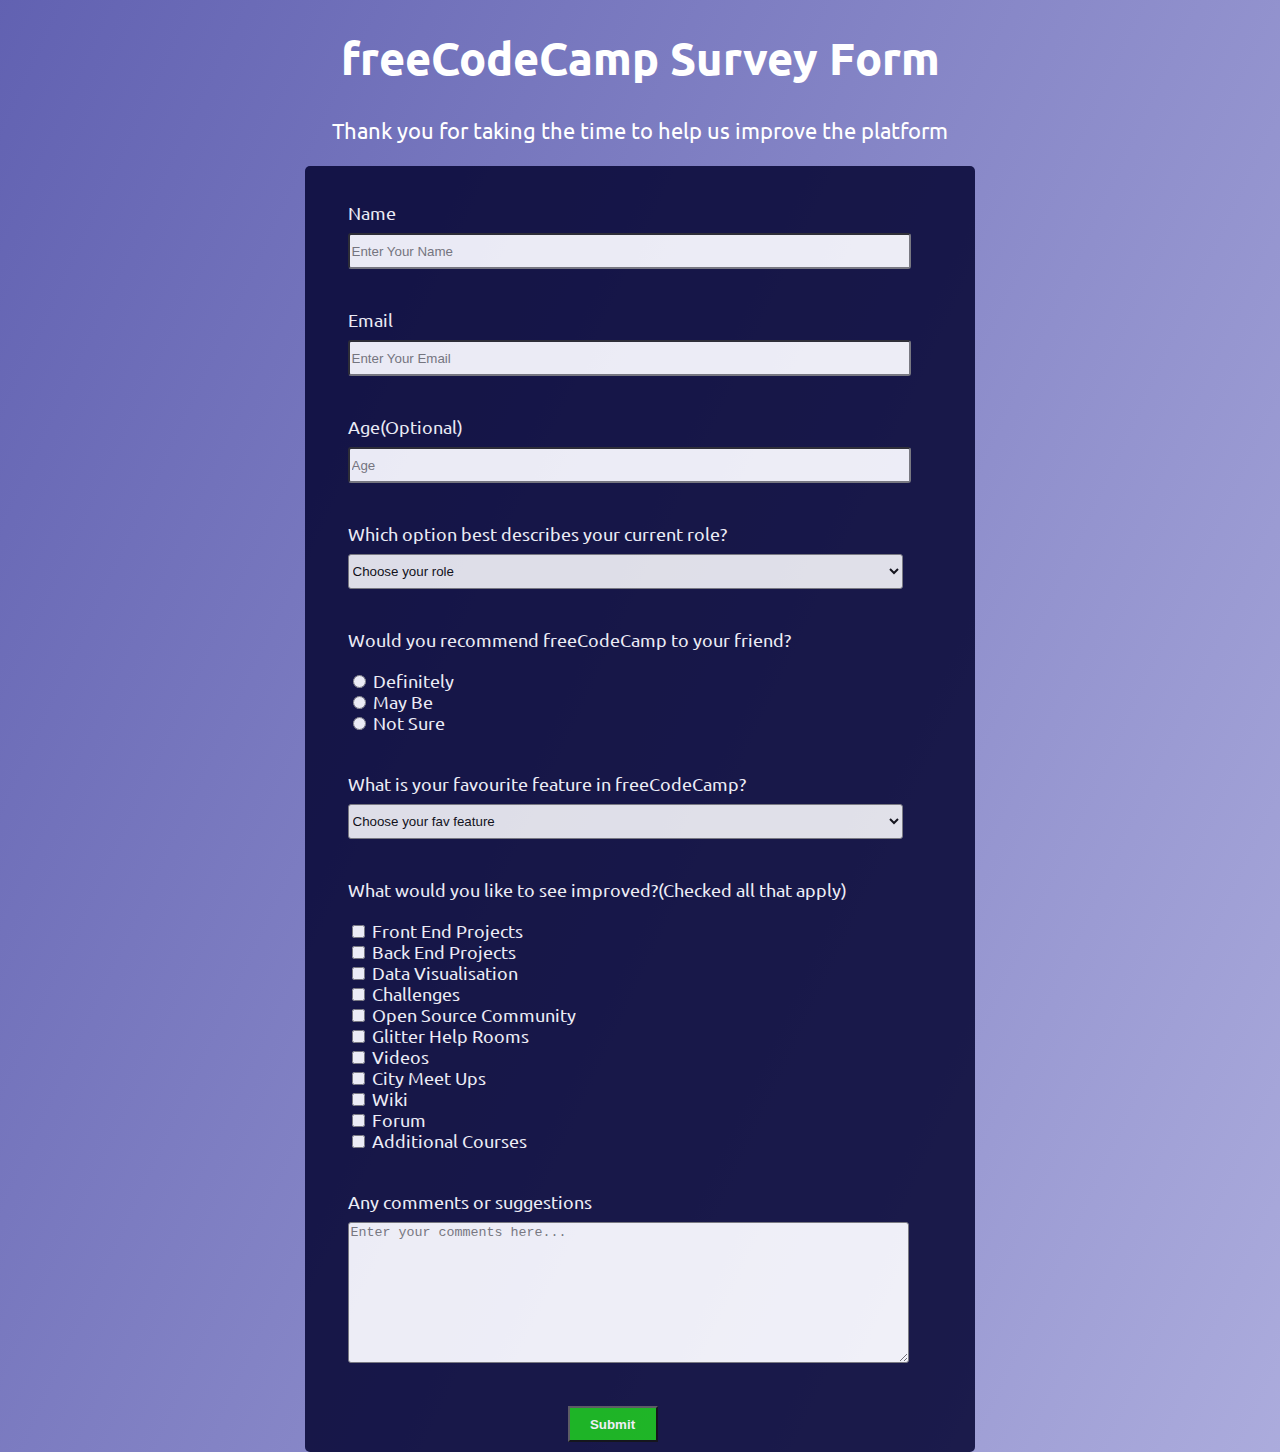
<file: Task-2/index.html>
<!DOCTYPE html>
<html lang="en">
<head>
    <meta charset="UTF-8">
    <meta http-equiv="X-UA-Compatible" content="IE=edge">
    <meta name="viewport" content="width=device-width, initial-scale=1.0">
    <link href="style.css" rel="stylesheet">
    <link rel="preconnect" href="https://fonts.googleapis.com">
<link rel="preconnect" href="https://fonts.gstatic.com" crossorigin>
<link href="https://fonts.googleapis.com/css2?family=Open+Sans:wght@500;600&family=Ubuntu&display=swap" rel="stylesheet">
    <title>Survey Form</title>
</head>
<body>
    <header>
        <h1>freeCodeCamp Survey Form</h1>
        <p>Thank you for taking the time to help us improve the platform</p>
    </header>
    <section class="form">
        <form>

            <div><label for="name">Name</label><br>
            <input type="text" id="name" placeholder="Enter Your Name"></div><br><br>

            <div><label for="email">Email</label><br>
            <input type="email" id="email" placeholder="Enter Your Email"></div><br><br>

            <div><label for="Age">Age(Optional)</label><br>
            <input type="number" id="age" placeholder="Age" min="10"></div><br><br>

            <div><label for="role">Which option best describes your current role?</label><br>
            <select name="role" id="role">
                <option value="" disabled selected hidden>Choose your role</option>
                <option value="student">Student</option>
                <option value="full-time-job">Full Time Job</option>
                <option value="learner">Full Time Learner</option>
                <option value="prefer-not-to-say">Prefet Not to Say</option>
                <option value="other">Other</option>
            </select></div><br><br>

           <div class="choice"><label id="choice">Would you recommend freeCodeCamp to your friend?</label><br><br>
                <input type="radio" id="sure" name="Definitely">
                <label for="sure">Definitely</label><br>
                <input type="radio" id="maybe" name="May Be">
                <label for="maybe">May Be</label><br>
                <input type="radio" id="notsure" name="Not Sure">
                <label for="notsure">Not Sure</label></div>
            <br><br>

            <div><label for="feature">What is your favourite feature in freeCodeCamp?</label><br>
            <select name="feature" id="feature">
                <option value="" disabled selected hidden>Choose your fav feature</option>
                <option value="challenges">Challenges</option>
                <option value="projects">Projects</option>
                <option value="community">Community</option>
                <option value="open-source">Open Source</option>
            </select></div><br><br>

           <div  class="choice"><label>What would you like to see improved?(Checked all that apply)</label><br><br>
            <input type="checkbox" id="front-end" name="Front End Projects">
            <label for="front-end">Front End Projects</label><br>
            <input type="checkbox" id="back-end" name="Back End Projects">
            <label for="back-end">Back End Projects</label><br>
            <input type="checkbox" id="visualisation" name="Data visualisation">
            <label for="visualisation">Data Visualisation</label><br>
            <input type="checkbox" id="challenges" name="Challenges">
            <label for="challenges">Challenges</label><br>
            <input type="checkbox" id="open-source" name="open-source-community">
            <label for="open-source">Open Source Community</label><br>
            <input type="checkbox" id="glitter-help" name="glitter-help-rooms">
            <label for="glitter-help">Glitter Help Rooms</label><br>
            <input type="checkbox" id="videos" name="videos">
            <label for="videos">Videos</label><br>
            <input type="checkbox" id="city-meetups" name="city-meetups">
            <label for="city-meetups">City Meet Ups</label><br>
            <input type="checkbox" id="wiki" name="wiki">
            <label for="wiki">Wiki</label><br>
            <input type="checkbox" id="forum" name="forum">
            <label for="forum">Forum</label><br>
            <input type="checkbox" id="additional-courses" name="courses">
            <label for="additional-courses">Additional Courses</label></div><br><br>

            <div><label for="comments">Any comments or suggestions</label><br>
            <textarea name="comments" rows="9" cols="60" placeholder="Enter your comments here..."></textarea></div><br><br>

            <button type="submit">Submit</button>
        </form>

    </section>

    
</body>
</html>
</file>
<file: Task-2/style.css>
body{
    margin:0 auto;
    align-items: center;  
    font-family: 'Ubuntu';
    color:white;
    background-image: linear-gradient( 
115deg, rgba(58, 58, 158, 0.8), rgba(136, 136, 206, 0.7) ), 
url(https://cdn.freecodecamp.org/testable-projects-fcc/images/survey-form-background.jpeg);
}
header{
    text-align: center;
    font-size: 1.4em;
    
}

.form{
    margin:auto;
    width: 650px;
    padding:10px;
    background-color: rgb(4, 4, 51); 
    opacity: 0.85; 
    border-radius: 5px; 
}
form{
    padding-left: 5%;
    padding-top: 4%;
}
label{
    color:white;
    font-size: 1.1em;   
}
input{
    border-radius: 3px;  
}
select{
    border-radius: 3px;
}

input[type=text]{
    width: 90%;
    height: 30px;
    margin-top: 10px;
}

input[type=email]{
    width: 90%;
    height: 30px;
    margin-top: 10px;  
}
input[type=number]{
    width: 90%;
    height: 30px;
    margin-top: 10px;
    

}
#feature{
    width: 90%;
    height: 35px;
    margin-top: 10px;
    

}
#role{
    width: 90%;
    height: 35px;
    margin-top: 10px;
    

}
textarea{
    width:90%;
    margin-top: 10px;
    border-radius: 3px;
    
}

button{
    margin-left: 220px;
    margin-right: auto;
    width: 90px;
    height: 36px;
    background-color:#0bbb0b;
    font-weight: bold;
    color: white;
    
}
button:hover{
    cursor: pointer;
}

@media (max-width:640px){
    .form{
        width: 80%;

    }
    button{
        margin-left: 80px;
    }

}
</file>
